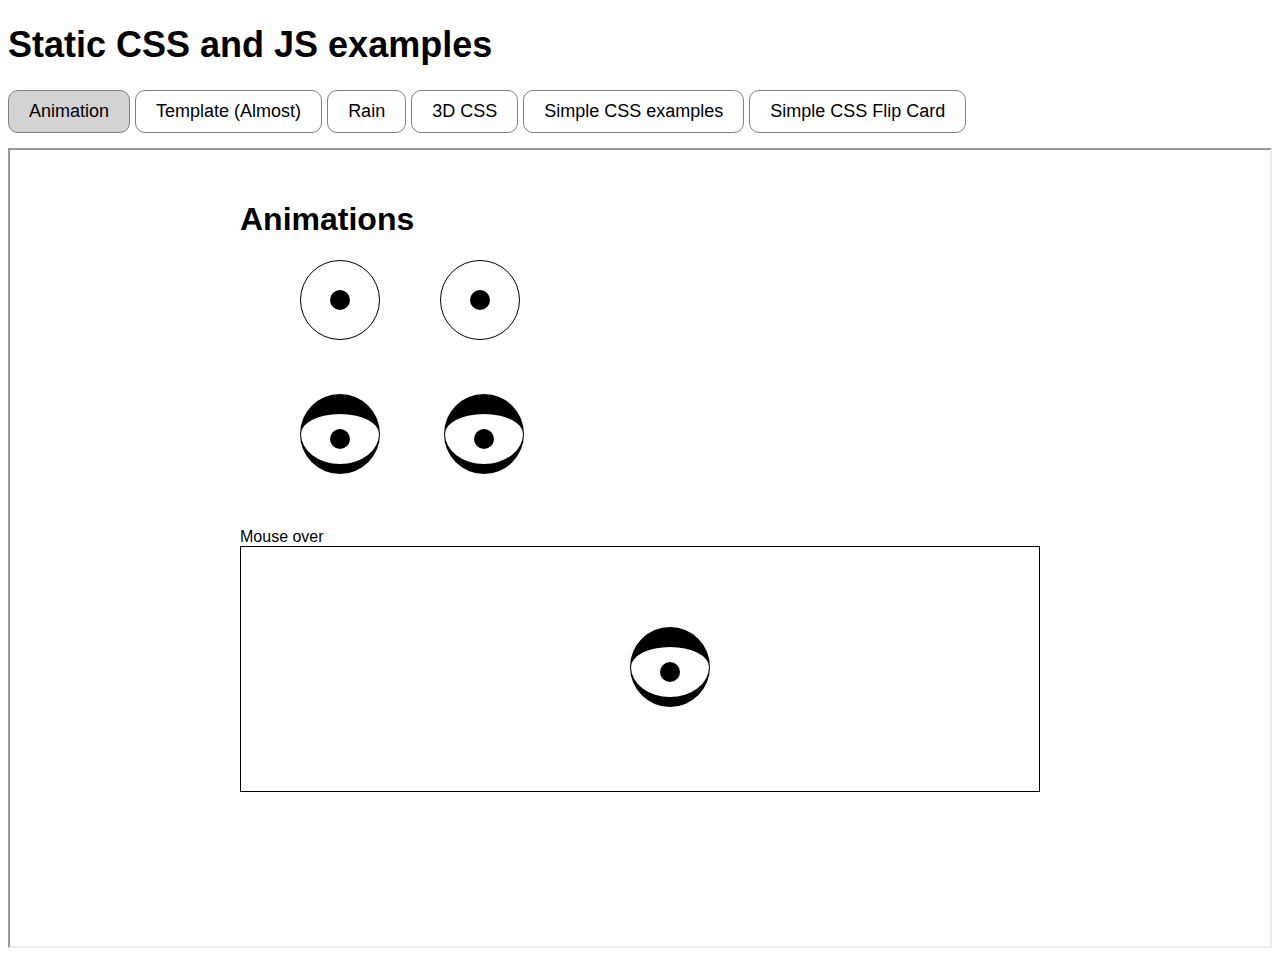
<file: index.html>
<!DOCTYPE html>
<html>
<head>
  <title>Static examples</title>
  <link rel="stylesheet" type="text/css" href="style.css">
</head>
<body>
  <h1>Static CSS and JS examples</h1>
  <div class="radios">
    <input id="anim" type="radio" name="selection" checked="checked" value="anim" onchange="changeFrame(this);" />
    <label for="anim">Animation</label>

    <input id="icon" type="radio" name="selection" value="icon" onchange="changeFrame(this);" />
    <label for="icon">Template (Almost)</label>

    <input id="rain" type="radio" name="selection" value="rain" onchange="changeFrame(this);" />
    <label for="rain">Rain</label>

    <input id="3D" type="radio" name="selection" value="trd" onchange="changeFrame(this);" />
    <label for="3D">3D CSS</label>

    <input id="tut" type="radio" name="selection" value="tut" onchange="changeFrame(this);" />
    <label for="tut">Simple CSS examples</label>

    <input id="flip-card" type="radio" name="selection" value="flip-card" onchange="changeFrame(this);" />
    <label for="flip-card">Simple CSS Flip Card</label>
  </div>
  <iframe id="view" src="anim/anim.html"></iframe>

  <script src="script.js"></script>
</body>
</html>
</file>
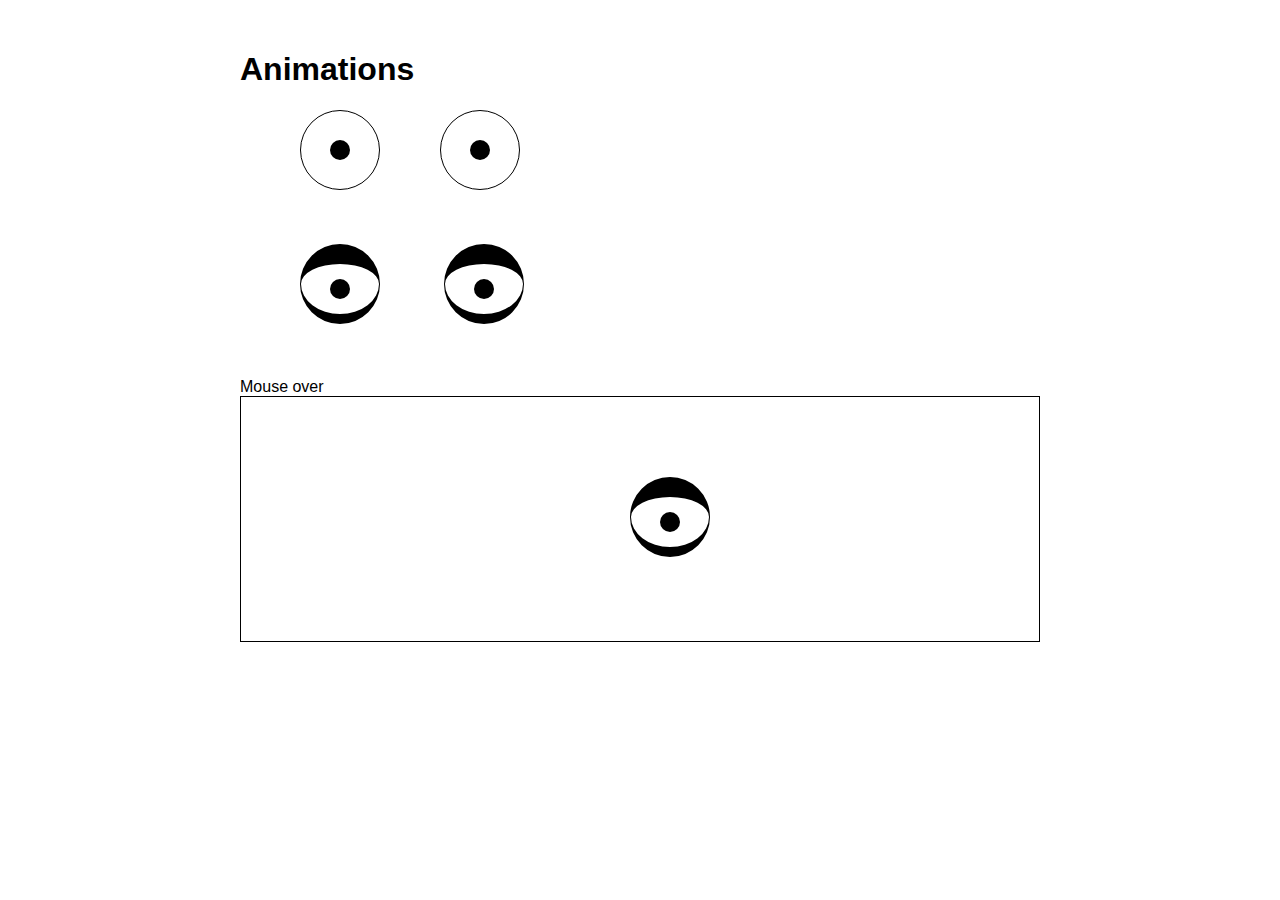
<file: anim/anim.html>
<!DOCTYPE html>
<html>
<head>
	<title>Animation</title>
	<link rel="stylesheet" type="text/css" href="styles.css">
</head>
<body>
	<h1>Animations</h1>
	<section>
		<div class="eye eye-ud">
			<div></div>
		</div><div class="eye eye-ud">
			<div></div>
		</div>
	</section>
	<section>
		<div class="eye eye-lr">
			<div></div>
		</div>
		<div class="eye eye-lr">
			<div></div>
		</div>
	</section>

	Mouse over
	<section class="move-eye">
		<div class="eye eye-move">
			<div></div>
		</div>
	</section>

	<script src="https://code.jquery.com/jquery-2.2.4.min.js" 
			integrity="sha256-BbhdlvQf/xTY9gja0Dq3HiwQF8LaCRTXxZKRutelT44="
			crossorigin="anonymous"></script>
	<script type="text/javascript" src="anim.js"></script>
</body>
</html>
</file>
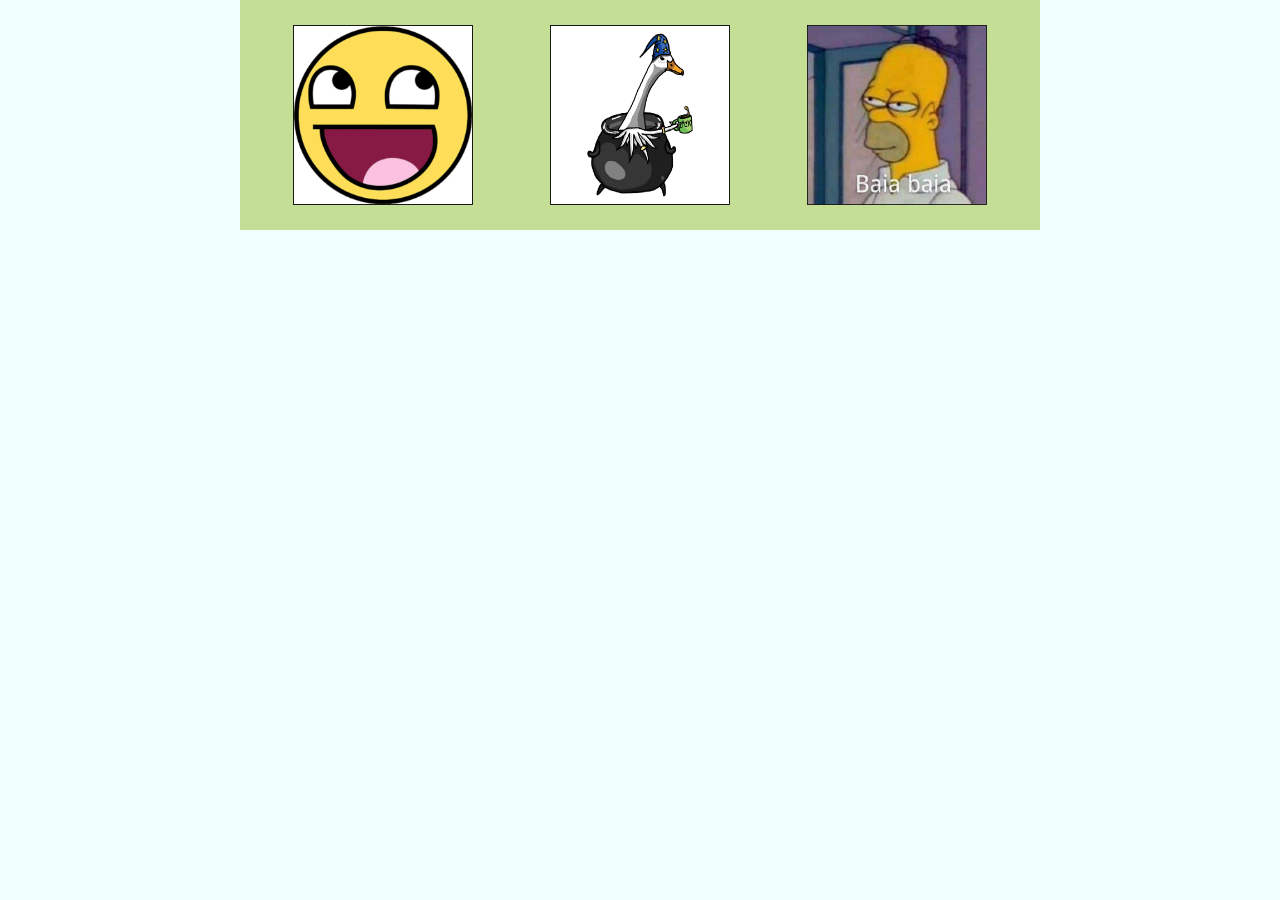
<file: flip-card/flip-card.html>
<!DOCTYPE html>
<html lang="en">
  <head>
    <meta charset="UTF-8" />
    <meta http-equiv="X-UA-Compatible" content="IE=edge" />
    <meta name="viewport" content="width=device-width, initial-scale=1.0" />
    <title>Document</title>
    <link rel="stylesheet" href="style.css" />
  </head>
  <body>
    <div class="container">
      <div class="flip-note-container">
        <label>
          <input type="checkbox" class="flip-note-check" />
          <div class="flip-note">
            <div class="flip-note-front">
              <img class="d-block w-100 h-100" src="images/img1.png" />
            </div>
            <div class="flip-note-back">
              <img class="d-block w-100 h-100" src="images/img2.png" />
            </div>
          </div>
        </label>
      </div>

      <div class="flip-note-container">
        <label>
          <input type="checkbox" class="flip-note-check" />
          <div class="flip-note">
            <div class="flip-note-front">
              <img class="d-block w-100 h-100" src="images/img3.png" />
            </div>
            <div class="flip-note-back">
              <img class="d-block w-100 h-100" src="images/img4.png" />
            </div>
          </div>
        </label>
      </div>

      <div class="flip-note-container">
        <label>
          <input type="checkbox" class="flip-note-check" />
          <div class="flip-note">
            <div class="flip-note-front">
              <img class="d-block w-100 h-100" src="images/img5.jpg" />
            </div>
            <div class="flip-note-back">
              <img class="d-block w-100 h-100" src="images/img6.jpg" />
            </div>
          </div>
        </label>
      </div>
    </div>
  </body>
</html>
</file>
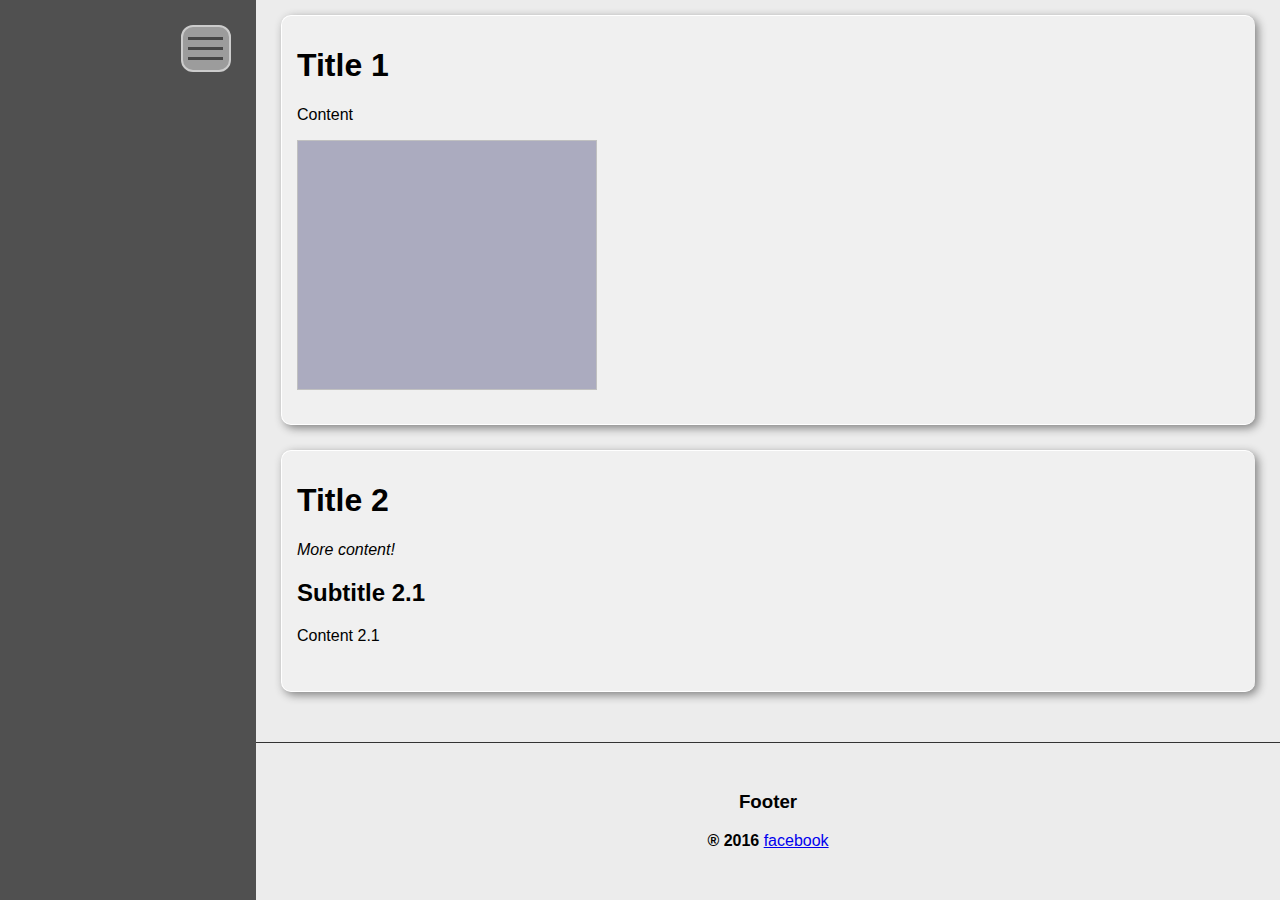
<file: icon/icon.html>
<!DOCTYPE html>
<html>
<head>
	<title>Almost a template</title>
	<link rel="stylesheet" type="text/css" href="site.css">
</head>
<body>
  <aside>
    <button class="menu-1">
      <span class="line"></span>
  	  <span class="line"></span>
  	  <span class="line"></span>
    </button>
    <div class="submenu-1">
      <h2>Content</h2>
    </div>
  </aside>

  <div id="content">
  	<section>
  	  <h1>Title 1</h1>
  	  <p>Content</p>
  	  <img width=300 height=250 style="background-color: #ababbf" />
  	</section>
  	<section>
  	  <h1>Title 2</h1>
  	  <em>More content!</em>
  	  <h2>Subtitle 2.1</h2>
  	  <p>Content 2.1</p>
  	</section>

    <!-- MouseOver
    <section class="slides clearfix">
      <img class="anchor" src="img_1.jpg" style="width:100%">
      <img class="mySlides" src="img_1.jpg" style="width:100%">
      <img class="mySlides" src="img_2.jpg" style="width:100%">
      <img class="mySlides" src="img_3.jpg" style="width:100%">
    </section> -->

  	<footer>
      <h3>Footer</h3>
  	  <strong>&reg; 2016</strong>
  	  <a href="https://facebook.com" target="_blank">facebook</a>
  	</footer>
  </div>

  <script
	  src="https://code.jquery.com/jquery-2.2.4.min.js"
	  integrity="sha256-BbhdlvQf/xTY9gja0Dq3HiwQF8LaCRTXxZKRutelT44="
	  crossorigin="anonymous"></script>
  <script src="script.js"></script>
</body>
</html>
</file>
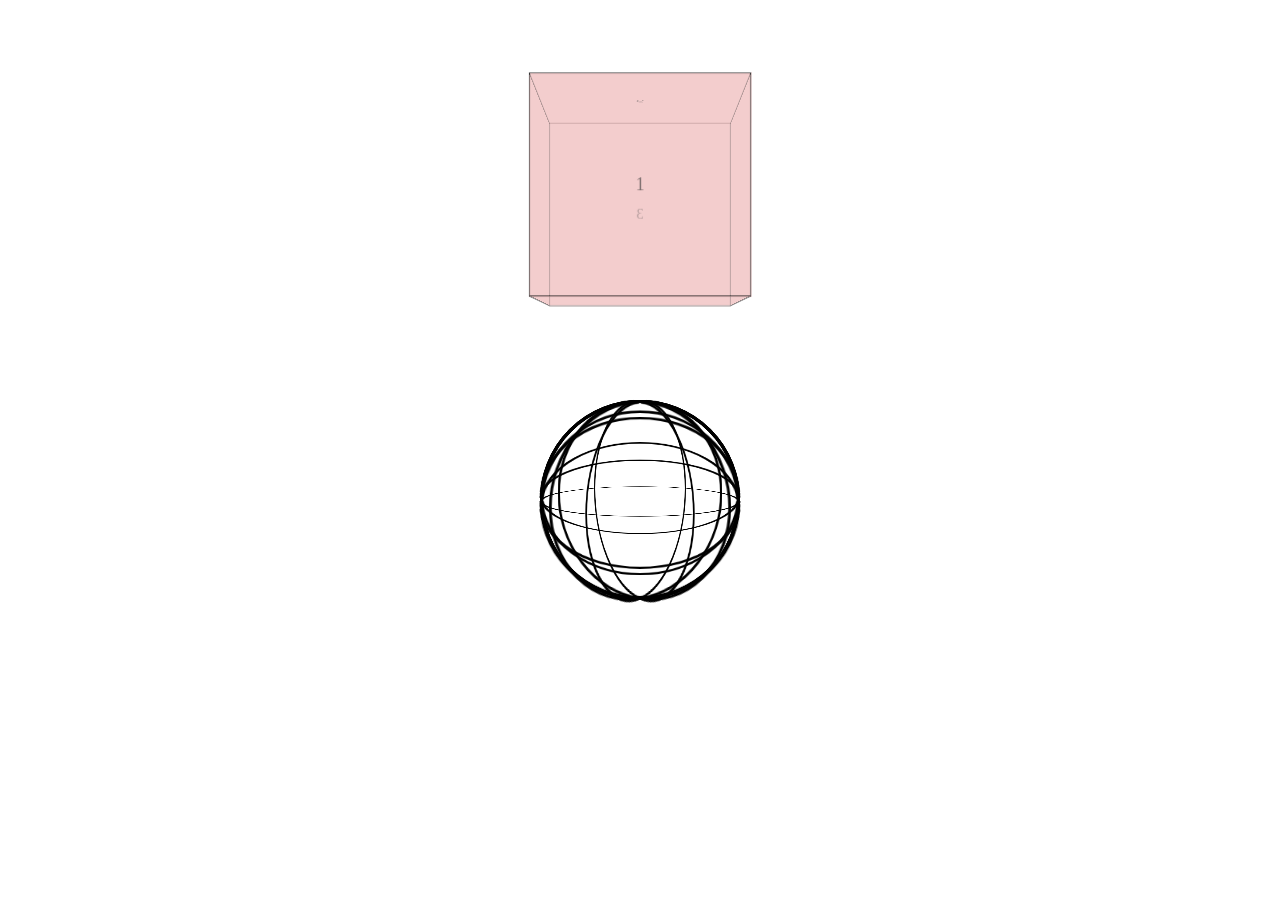
<file: trd/trd.html>
<!DOCTYPE html>
<html>
<head>
	<title>3D</title>
	<link rel="stylesheet" type="text/css" href="trd.css">
</head>
<body>
	<div class="cube animate">
		<div class="side-1">1</div>
		<div class="side-2">2</div>
		<div class="side-3">3</div>
		<div class="side-4">4</div>
		<div class="side-5">5</div>
		<div class="side-6">6</div>
	</div>

	<div class="cube animate" id="sph"></div>

	<script type="text/javascript" src="trd.js"></script>
</body>
</html>
</file>
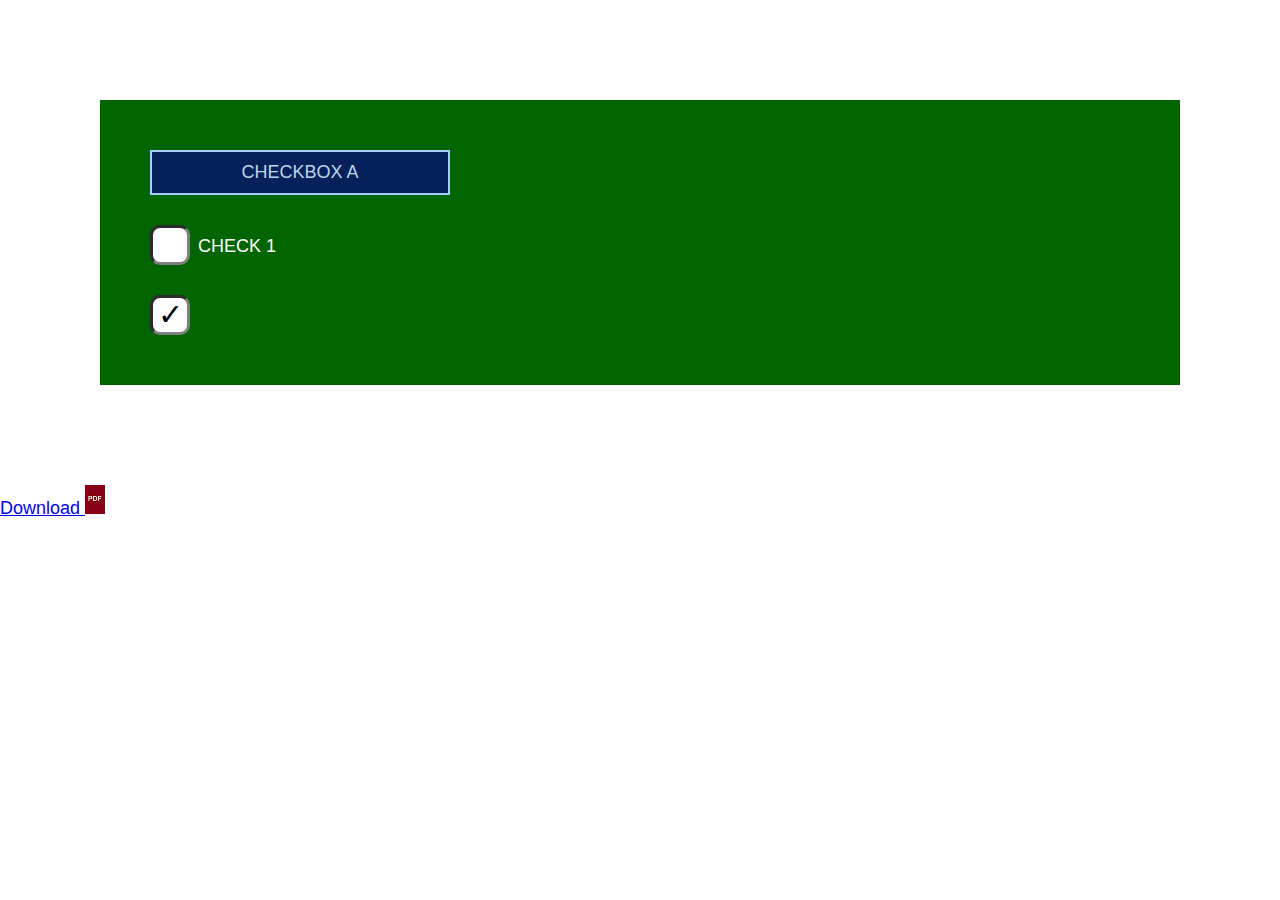
<file: tut/tut.html>
<!DOCTYPE html>
<html>
<head>
	<title>Tips &amp; Tricks</title>
	<link rel="stylesheet" href="styles.css">
</head>
<body>
<section id="checkboxes">
	<div>
		<input id="a" type="checkbox" />
		<label class="square" for="a">CHECKBOX A</label>
	</div>
	<div>
		<input id="b" type="checkbox" />
		<label class="box" for="b"><span>CHECK 1</span></label>
	</div>
	<div>
		<input id="c" type="checkbox" checked />
		<label class="box" for="c"></label>
	</div>
</section>

<section id="links">
	<a href="item.pdf" target="_blank">Download</a>
</section>

</body>
</html>
</file>
<file: style.css>
* {
  box-sizing: border-box;
}

body {
  font-family: sans-serif;
  font-size: 18px;
}

iframe {
  width: 100%;
  min-height: 800px;
}

.radios {
  margin-bottom: 15px;
}

.radios input[type='radio'] {
    left: -99999px;
    position: absolute;
}

.radios input[type='radio'] + label {
    display: inline-block;
    padding: 10px 20px;
    border: 1px solid gray;
    border-radius: 10px;
    cursor: pointer;
}

.radios input[type='radio']:checked + label {
    background-color: lightgray;
}
</file>
<file: anim/styles.css>
* {
	box-sizing: border-box;
}

body {
	width: 800px;
	padding-top: 30px;
	margin: auto;
	font-family: sans-serif;
}

section {
	margin-bottom: 50px;
}

.move-eye {
	border: 1px solid black;
	width: 100%;
    text-align: center;
    padding: 80px;
}

.eye {
	display: inline-block;
	width: 80px;
	height: 80px;
	transition: all 0.2s ease;
	border-radius: 50%;
	border-style: solid;
	border-width: 1px;
	position: relative;
	margin-left: 60px;
}
.eye > div {
	width: 20px;
    height: 20px;
    border-radius: 50%;
    background-color: black;
    position: absolute;
    left: 50%;
    margin-left: -10px;
    top: 50%;
    margin-top: -10px;
}

.eye-ud {
	animation: anim-eye-ud 1.3s ease-in-out infinite alternate;
}
.eye-ud > div {
    animation: eye-eye-ud 1.5s ease-in-out infinite alternate;
}

.eye-lr {
	border-top-width: 20px;
	border-bottom-width: 10px;
	animation: anim-eye-lr 5s ease-in-out infinite alternate;
}
.eye-lr > div {
    animation: eye-eye-lr 1.5s ease-in-out infinite alternate;
}

.eye-move {
	border-top-width: 20px;
	border-bottom-width: 10px;
	animation: anim-eye-lr 5s ease-in-out infinite alternate;
}

@keyframes anim-eye-ud {
	from {
		border-top-width: 10px;
		border-bottom-width: 40px;
	}
	to {
		border-top-width: 40px;
		border-bottom-width: 1px;
	}
}
@keyframes eye-eye-ud {
	from {
		top: 5px;
	}
	to {
		top: 20px;
	}
}

@keyframes eye-eye-lr {
	from {
		left: 0;
		margin-left: 0px;
	}
	to {
		left: 100%;
		margin-left: -20px;
	}
}
@keyframes anim-eye-lr {
	0%, 90% {
		border-top-width: 20px;
		border-bottom-width: 10px;
	}
	99%, 100% {
		border-top-width: 40px;
		border-bottom-width: 40px;
	}
}
</file>
<file: flip-card/style.css>
* {
  margin: 0;
  padding: 0;
  box-sizing: border-box;
}

body {
  background-color: azure;
  font-family: system-ui, -apple-system, BlinkMacSystemFont, "Segoe UI", Roboto,
    Oxygen, Ubuntu, Cantarell, "Open Sans", "Helvetica Neue", sans-serif;
}

.container {
  background-color: rgb(196, 223, 149);
  display: flex;
  justify-content: space-around;
  padding: 15px;
  width: 100%;
  max-width: 800px;
  margin: 0 auto;
}

.d-block {
  display: block;
}

.w-100 {
  width: 100%;
}

.h-100 {
  height: 100%;
}

.flip-note-container {
  width: 200px;
  height: 200px;
}

.flip-note-container label {
  cursor: pointer;
  position: relative;
  display: block;
  height: 100%;
  width: 100%;
}

.flip-note-container label:hover .flip-note {
  box-shadow: 0 0 5px 3px #0064ff;
}

.flip-note-container label > .flip-note-check {
  display: none;
}

.flip-note-container label > .flip-note-check + .flip-note {
  width: 100%;
  height: 100%;
  position: relative;
  transition: transform 300ms ease, box-shadow 80ms linear;
  transform-style: preserve-3d;
  transform: scale(0.9);
}

.flip-note-container label > .flip-note-check:checked + .flip-note {
  transform: rotateY(180deg) scale(1);
}

.flip-note-container label > .flip-note > div {
  border: 1px solid black;
  display: flex;
  flex-direction: column;
  justify-content: center;
  align-items: center;
  position: absolute;
  top: 0;
  left: 0;
  right: 0;
  bottom: 0;
  background-color: white;
}

.flip-note-container label > .flip-note > .flip-note-front {
  transform: translateZ(1px);
}

.flip-note-container label > .flip-note > .flip-note-back {
  transform: rotateY(180deg) translateZ(1px);
}
</file>
<file: icon/site.css>
* {
  box-sizing: border-box;
}

body {
  background-color: #ececec;
  font:	16px sans-serif;
  margin: 0;
}

aside {
	background-color: #505050;
	display: inline-block;
	width: 20%;
	text-align: right;
	padding: 25px;
	position: fixed;
	height: 100%;
	color: #eaeaea;
}

#content {
	width: 80%;
	padding: 15px;
	margin-left: 20%;
}

#content > section {
  background-color: #f0f0f0;
  border-bottom: 1px solid white;
  border-image: none;
  border-left: 1px solid white;
  border-radius: 10px;
  border-top: 1px solid white;
  box-shadow: 3px 3px 10px gray;
  margin-bottom: 25px;
  margin-left: 10px;
  margin-right: 10px;
  padding: 10px 15px 30px;
}

[class^=menu-] {
  width: 50px;
  height: 47px;
  background: #9c9c9c;
  border: 2px solid #cccccc;
  border-radius: 12px;
  cursor: pointer;
  position: relative;
  padding: 5px;
  transition: 0.4s ease;
}

[class^=menu-]:hover {
  background: #b5b5b5;
}

[class^=menu-]:active {
  background: #cccccc;
}

[class^=menu-]:focus {
  outline: none;
}

[class^=menu-] .line {
  transition: 0.2s ease;
  display: block;
  width: 35px;
  height: 3px;
  background: #464646;
  position: absolute;
}

[class^=menu-] .line:nth-child(1) {
  top: 10px;
}

[class^=menu-] .line:nth-child(2) {
  top: 20px;
}

[class^=menu-] .line:nth-child(3) {
  top: 30px;
}

.menu-1.open {
  transform: rotate(180deg);
}

.menu-1.open .line:nth-child(1) {
  transform: rotate(45deg);
  left: 6px;
  top: 20px;
}

.menu-1.open .line:nth-child(2) {
  opacity: 0;
}

.menu-1.open .line:nth-child(3) {
  transform: rotate(-45deg);
  left: 6px;
  top: 20px;
}

[class^=menu-]+[class^="submenu-"] {
  opacity: 0;
  visibility: hidden;
  transition: 0.2s ease;
}

[class^=menu-].open+[class^=submenu-] {
  opacity: 1;
  visibility: visible;
}

footer {
  border-top: 1px solid #333;
  margin-left: -15px;
  margin-right: -15px;
  margin-top: 50px;
  padding: 30px;
  text-align: center;
}

.slides {
  height: 250px;
  margin-bottom: 20px;
  max-width: 250px;
  position: relative;
}

.slides .mySlides {
  position: absolute;
  top: 0;
  left: 0;
  opacity: 0;
  visibility: hidden;
  transition: 0.5s linear;
}

.clearfix:before,
.clearfix:after {
  content: " ";
  display: table;
}

.clearfix:after {
  clear: both;
}
</file>
<file: trd/trd.css>
* {
  box-sizing: border-box;
}

body {
  perspective: 1000px;
  perspective-origin: 50% 50%;
}

.cube {
  width: 200px;
  height: 200px;
  position: relative;
  transform-style: preserve-3d;
  transition: transform 0.2s linear;
  margin: 100px auto;
}

@keyframes spinning {
  from {
    transform: rotateX(0deg) rotateY(0deg);
  }
  to{
    transform: rotateX(360deg) rotateY(360deg);
  }
}

.animate {
  animation: spinning 6s infinite linear
}

[class^="side-"] {
  width: 100%;
  position: absolute;
  background-color: #efbcbc;
  border: 1px solid;
  text-align: center;
  padding-top: 100px;
  padding-bottom: 100px;
  line-height: 0;
  opacity: 0.5;
}

.side-1 {
  transform: translateZ(100px);
}

.side-2 {
  transform: rotateY(90deg) translateZ(100px);
}

.side-3 {
  transform: rotateY(180deg) translateZ(100px);
}

.side-4 {
  transform: rotateY(-90deg) translateZ(100px);
}

.side-6 {
  transform: rotateX(90deg) translateZ(100px);
}

.side-5 {
  transform: rotateX(-90deg) translateZ(100px);
}

.rad {
  width: 100%;
  height: 100%;
  border: 3px solid;
  border-radius: 50%;
  position: absolute;
}
</file>
<file: tut/styles.css>
* {
	box-sizing: border-box;
	margin: 0;
	padding: 0;
}

body {
	font-family: sans-serif;
	font-size: 18px;
}

#checkboxes input + .square::selection,
#checkboxes input + .box > span::selection {
  background-color: transparent;
}
#checkboxes input + .square::-moz-selection
#checkboxes input + .box > span::-moz-selection {
	background-color: transparent;
}

#checkboxes {
	background-color: darkgreen;
	margin: 100px;
	padding: 50px;
}

#checkboxes > div {
	margin-bottom: 30px;
}
#checkboxes > div:last-child {
	margin-bottom: 0;
}

#checkboxes input {
	position: absolute;
	left: -999999px;
}

/* square */
#checkboxes input + .square {
	cursor: pointer;
	color: #bcd6ec;
	display: block;
	border: 2px solid #a5cdff;
	background-color: #06205a;
	padding: 10px 15px;
	text-align: center;
	width: 300px;
}

#checkboxes input + .square:hover {
	border: 2px solid #0a54af;
}

#checkboxes input:checked + .square {
	box-shadow: 0 0 20px 5px rgba(255, 255, 255, 0.6);
	border-color: white;
	color: white;
}

/* box */
#checkboxes input + .box {
	border: 3px inset grey;
	display: block;
	cursor: pointer;
	background-color: white;
	height: 40px;
	width: 40px;
	border-radius: 10px;
	position: relative;
}

#checkboxes input + .box:active {
	background-color: lightgray;
}

#checkboxes input:checked + .box:before {
	content: "\2713 ";
	width: 100%;
	display: block;
	height: 34px;
	text-align: center;
	line-height: 34px;
	font-size: 30px;
	float: left;
}

#checkboxes input + .box > span {
	position: absolute;
	left: 40px;
	color: white;
	white-space: nowrap;
	line-height: 37px;
	padding-left: 5px;
}

[href$=".pdf"]::after{
    content: " " url("pdficon.png");
}
</file>
